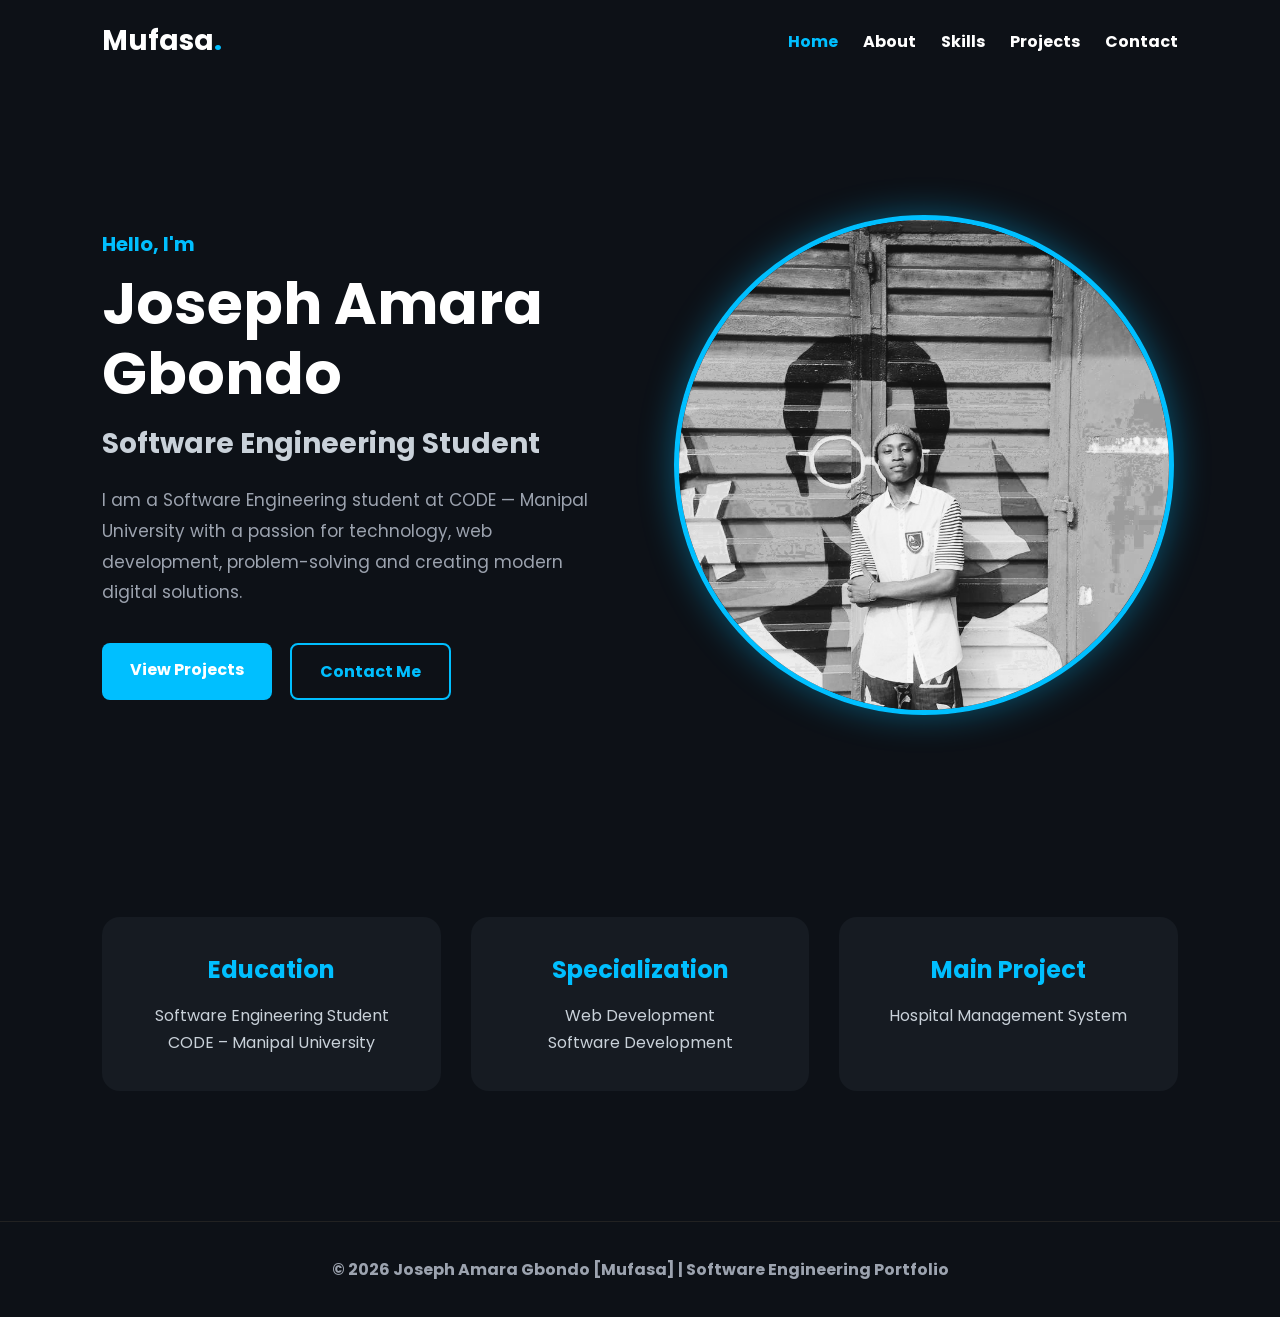
<file: index.html>
<!DOCTYPE html>
<html lang="en">
<head>
<meta charset="UTF-8">
<meta name="viewport" content="width=device-width, initial-scale=1.0">

<title>Joseph Amara Gbondo | Software Engineer</title>

<link rel="stylesheet" href="style.css">

<link href="https://fonts.googleapis.com/css2?family=Poppins:wght@300;400;500;600;700&display=swap" rel="stylesheet">
</head>

<body>

<!-- NAVBAR -->

<header>
    <nav class="navbar">

        <div class="logo">
            Mufasa<span>.</span>
        </div>

        <ul class="nav-links">
            <li><a href="index.html" class="active"><b>Home</b></a></li>
            <li><a href="about.html"><b>About</b></a></li>
            <li><a href="skills.html"><b>Skills</b></a></li>
            <li><a href="projects.html"><b>Projects</b></a></li>
            <li><a href="contact.html"><b>Contact</b></a></li>
        </ul>

    </nav>
</header>

<!-- HERO SECTION -->

<section class="hero">

    <div class="hero-text">

        <h3>Hello, I'm</h3>

        <h1>
            Joseph Amara Gbondo
        </h1>

        <h2>
            Software Engineering Student
        </h2>

        <p>
            I am a Software Engineering student at
            CODE — Manipal University with a passion
            for technology, web development,
            problem-solving and creating modern
            digital solutions.
        </p>

        <div class="hero-buttons">

            <a href="projects.html" class="btn">
                <b>View Projects</b>
            </a>

            <a href="contact.html" class="btn-outline">
                <b>Contact Me</b>
            </a>

        </div>

    </div>

    <div class="hero-image">

        <img src="images/3.jpg"
        alt="Profile Image">

    </div>

</section>

<!-- QUICK INFO -->

<section class="info-section">

    <div class="info-card">

        <h2>Education</h2>

        <p>
            Software Engineering Student
            <br>
            CODE – Manipal University
        </p>

    </div>

    <div class="info-card">

        <h2>Specialization</h2>

        <p>
            Web Development
            <br>
            Software Development
        </p>

    </div>

    <div class="info-card">

        <h2>Main Project</h2>

        <p>
            Hospital Management System
        </p>

    </div>

</section>

<!-- FOOTER -->

<footer>

    <p>
        <b>© 2026 Joseph Amara Gbondo [Mufasa]
        | Software Engineering Portfolio</b>
    </p>

</footer>

<script src="script.js"></script>

</body>
</html>
</file>
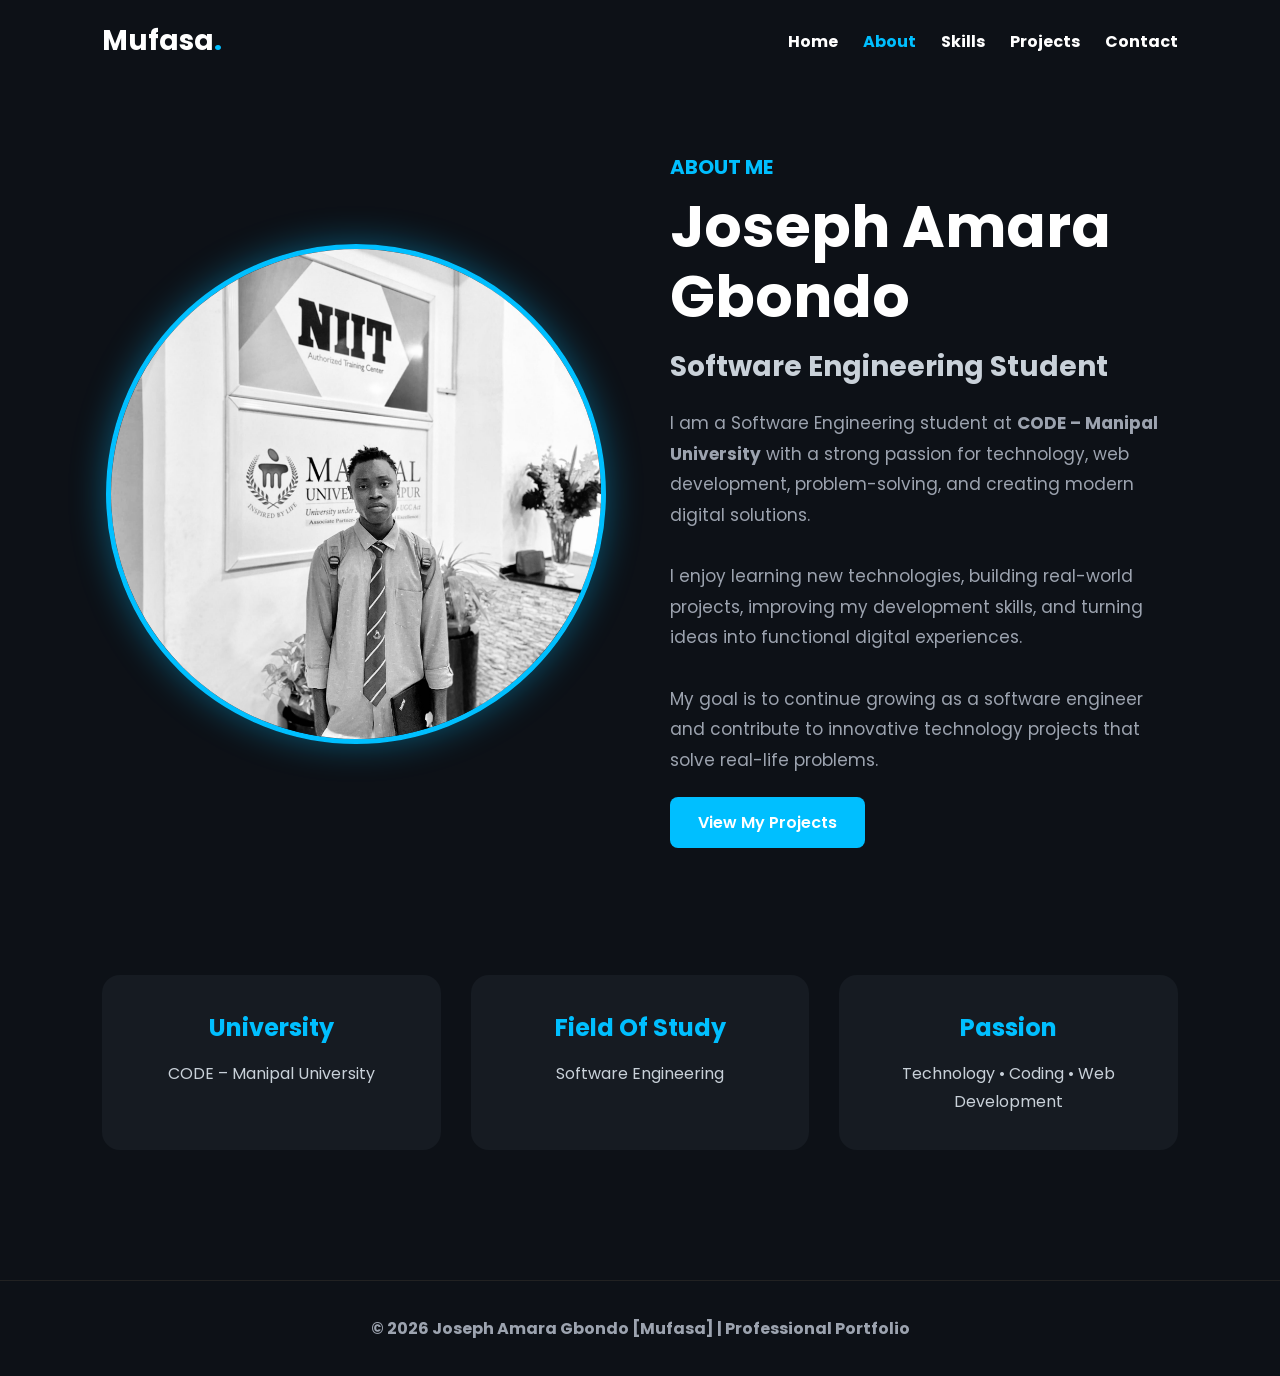
<file: about.html>
<!DOCTYPE html>
<html lang="en">
<head>

<meta charset="UTF-8">
<meta name="viewport"
content="width=device-width, initial-scale=1.0">

<title>About | Joseph Amara Gbondo</title>

<link rel="stylesheet" href="style.css">

<link href="https://fonts.googleapis.com/css2?family=Poppins:wght@300;400;500;600;700&display=swap" rel="stylesheet">

</head>

<body>

<!-- NAVBAR -->

<header>

<nav class="navbar">

<div class="logo">
Mufasa<span>.</span>
</div>

<ul class="nav-links">

<li>
<a href="index.html"><b>Home</b></a>
</li>

<li>
<a href="about.html"
class="active">
<b>About</b>
</a>
</li>

<li>
<a href="skills.html">
<b>Skills</b>
</a>
</li>

<li>
<a href="projects.html">
<b>Projects</b>
</a>
</li>

<li>
<a href="contact.html">
<b>Contact</b>
</a>
</li>

</ul>

</nav>

</header>

<!-- ABOUT SECTION -->

<section class="hero">

<div class="hero-image">

<img src="images/1.jpeg"
alt="Joseph Profile">

</div>

<div class="hero-text">

<h3>ABOUT ME</h3>

<h1>
Joseph Amara Gbondo
</h1>

<h2>
Software Engineering Student
</h2>

<p>

I am a Software Engineering student at
<strong>CODE – Manipal University</strong>
with a strong passion for technology,
web development, problem-solving,
and creating modern digital solutions.

<br><br>

I enjoy learning new technologies,
building real-world projects,
improving my development skills,
and turning ideas into functional
digital experiences.

<br><br>

My goal is to continue growing as a
software engineer and contribute
to innovative technology projects
that solve real-life problems.

</p>

<a href="projects.html"
class="btn">

View My Projects

</a>

</div>

</section>

<!-- PERSONAL DETAILS -->

<section class="info-section">

<div class="info-card">

<h2>
University
</h2>

<p>

CODE – Manipal University

</p>

</div>

<div class="info-card">

<h2>
Field Of Study
</h2>

<p>

Software Engineering

</p>

</div>

<div class="info-card">

<h2>
Passion
</h2>

<p>

Technology • Coding •
Web Development

</p>

</div>

</section>

<!-- FOOTER -->

<footer>

<p>

<b>© 2026 Joseph Amara
Gbondo [Mufasa]

|
Professional Portfolio
</b>

</p>

</footer>

<script src="script.js"></script>

</body>
</html>
</file>
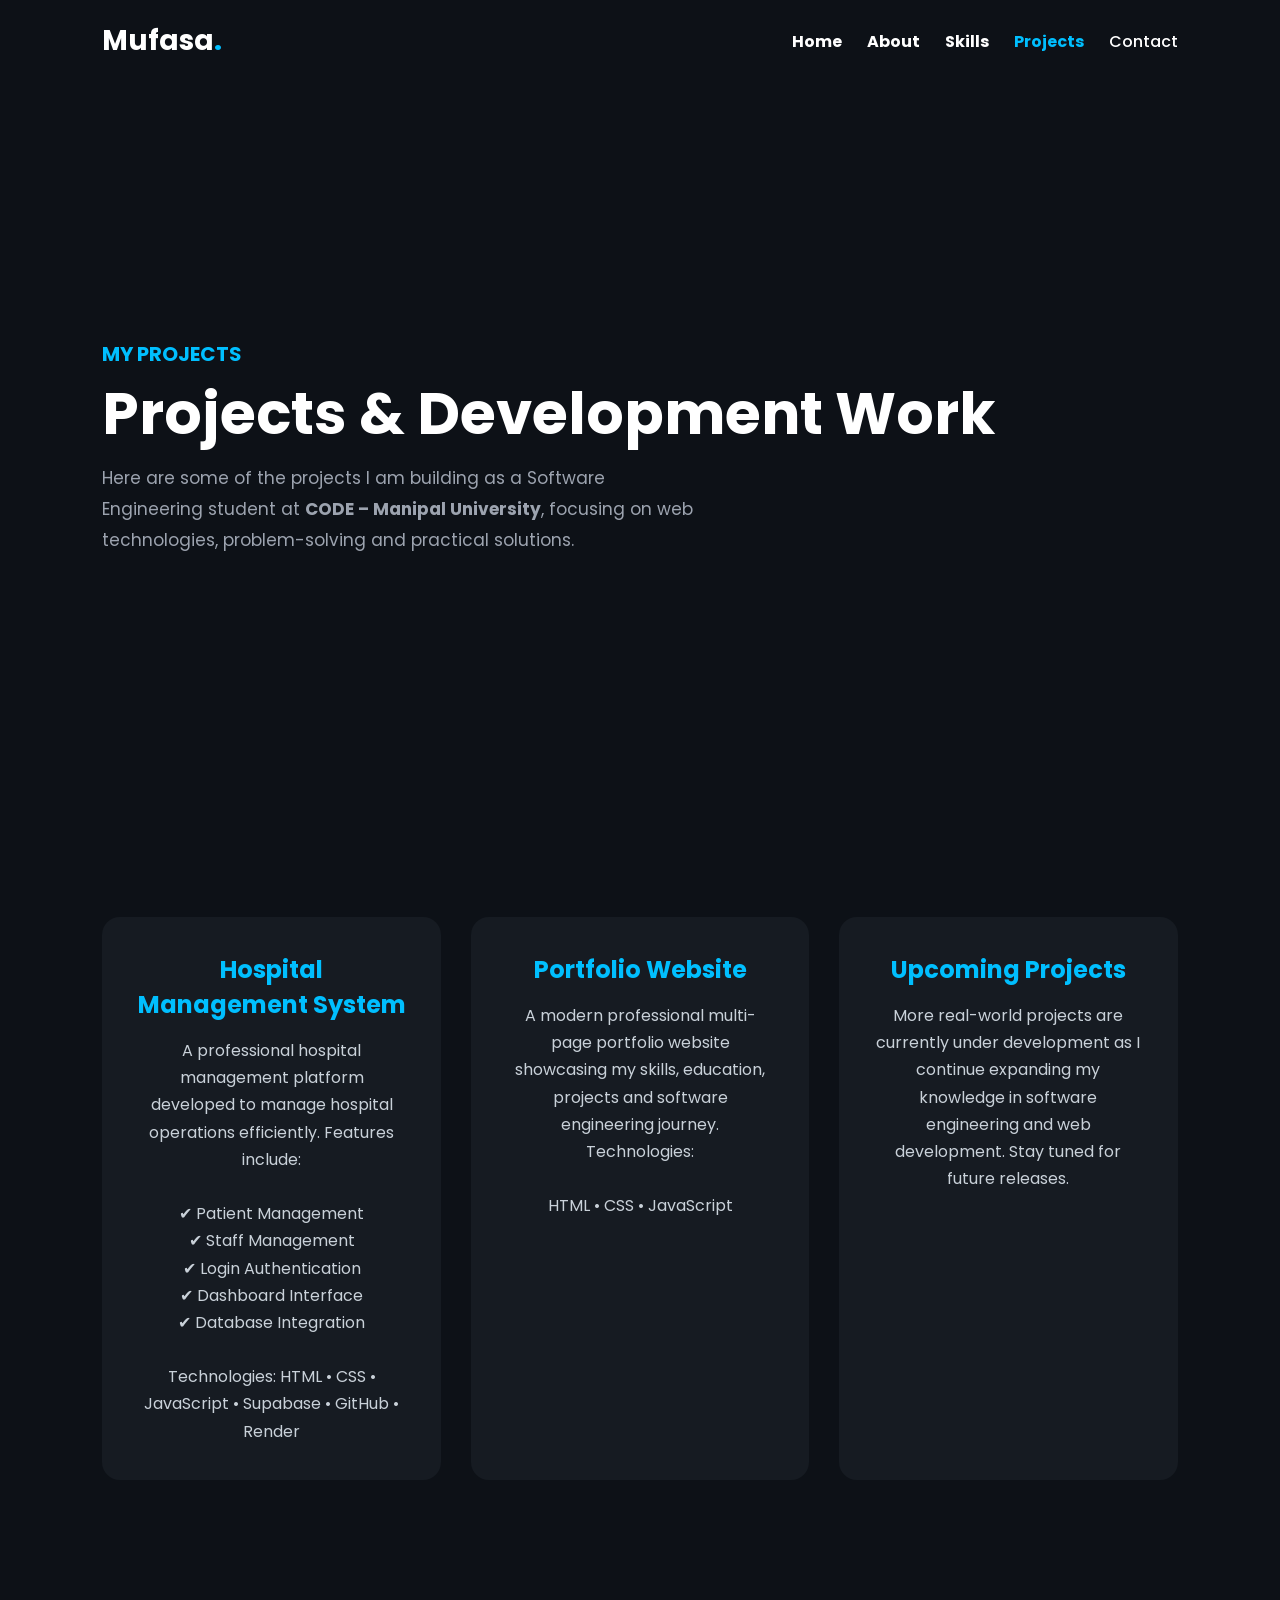
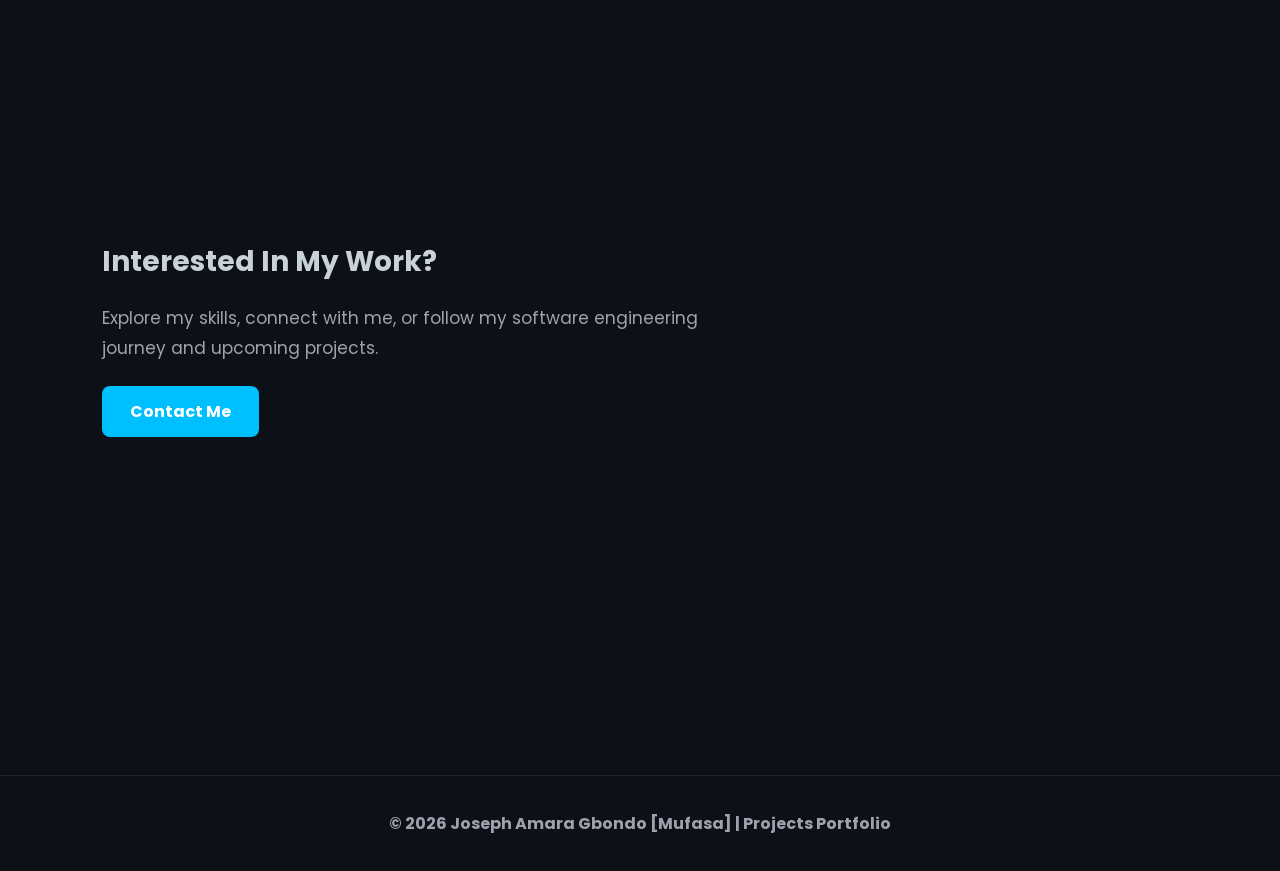
<file: projects.html>
<!DOCTYPE html>
<html lang="en">
<head>

<meta charset="UTF-8">
<meta name="viewport"
content="width=device-width, initial-scale=1.0">

<title>Projects | Joseph Amara Gbondo</title>

<link rel="stylesheet" href="style.css">

<link href="https://fonts.googleapis.com/css2?family=Poppins:wght@300;400;500;600;700&display=swap" rel="stylesheet">

</head>

<body>

<!-- NAVBAR -->

<header>

<nav class="navbar">

<div class="logo">
Mufasa<span>.</span>
</div>

<ul class="nav-links">

<li><a href="index.html"><b>Home</b></a></li>

<li><a href="about.html"><b>About</b></a></li>

<li><a href="skills.html"><b>Skills</b></a></li>

<li>
<a href="projects.html"
class="active">
<b>Projects</b>
</a>
</li>

<li><a href="contact.html">Contact</a></li>

</ul>

</nav>

</header>

<!-- PROJECT HERO -->

<section class="hero">

<div class="hero-text">

<h3>MY PROJECTS</h3>

<h1>
Projects &
Development Work
</h1>

<p>

Here are some of the projects I am
building as a Software Engineering
student at <strong>CODE – Manipal University</strong>,
focusing on web technologies,
problem-solving and practical solutions.

</p>

</div>

</section>

<!-- PROJECT CARDS -->

<section class="info-section">

<div class="info-card">

<h2>
Hospital Management System
</h2>

<p>

A professional hospital management
platform developed to manage hospital
operations efficiently.

Features include:

<br><br>

✔ Patient Management<br>
✔ Staff Management<br>
✔ Login Authentication<br>
✔ Dashboard Interface<br>
✔ Database Integration

<br><br>

Technologies:

HTML • CSS • JavaScript •
Supabase • GitHub • Render

</p>

</div>

<div class="info-card">

<h2>
Portfolio Website
</h2>

<p>

A modern professional multi-page
portfolio website showcasing my
skills, education, projects and
software engineering journey.

Technologies:

<br><br>

HTML • CSS • JavaScript

</p>

</div>

<div class="info-card">

<h2>
Upcoming Projects
</h2>

<p>

More real-world projects are currently
under development as I continue
expanding my knowledge in software
engineering and web development.

Stay tuned for future releases.

</p>

</div>

</section>

<!-- CALL TO ACTION -->

<section class="hero">

<div class="hero-text">

<h2>
Interested In My Work?
</h2>

<p>

Explore my skills, connect with me,
or follow my software engineering
journey and upcoming projects.

</p>

<a href="contact.html"
class="btn">

<b>Contact Me</b>

</a>

</div>

</section>

<!-- FOOTER -->

<footer>

<p>

<b>© 2026 Joseph Amara Gbondo [Mufasa]
| Projects Portfolio</b>

</p>

</footer>

<script src="script.js"></script>

</body>
</html>
</file>
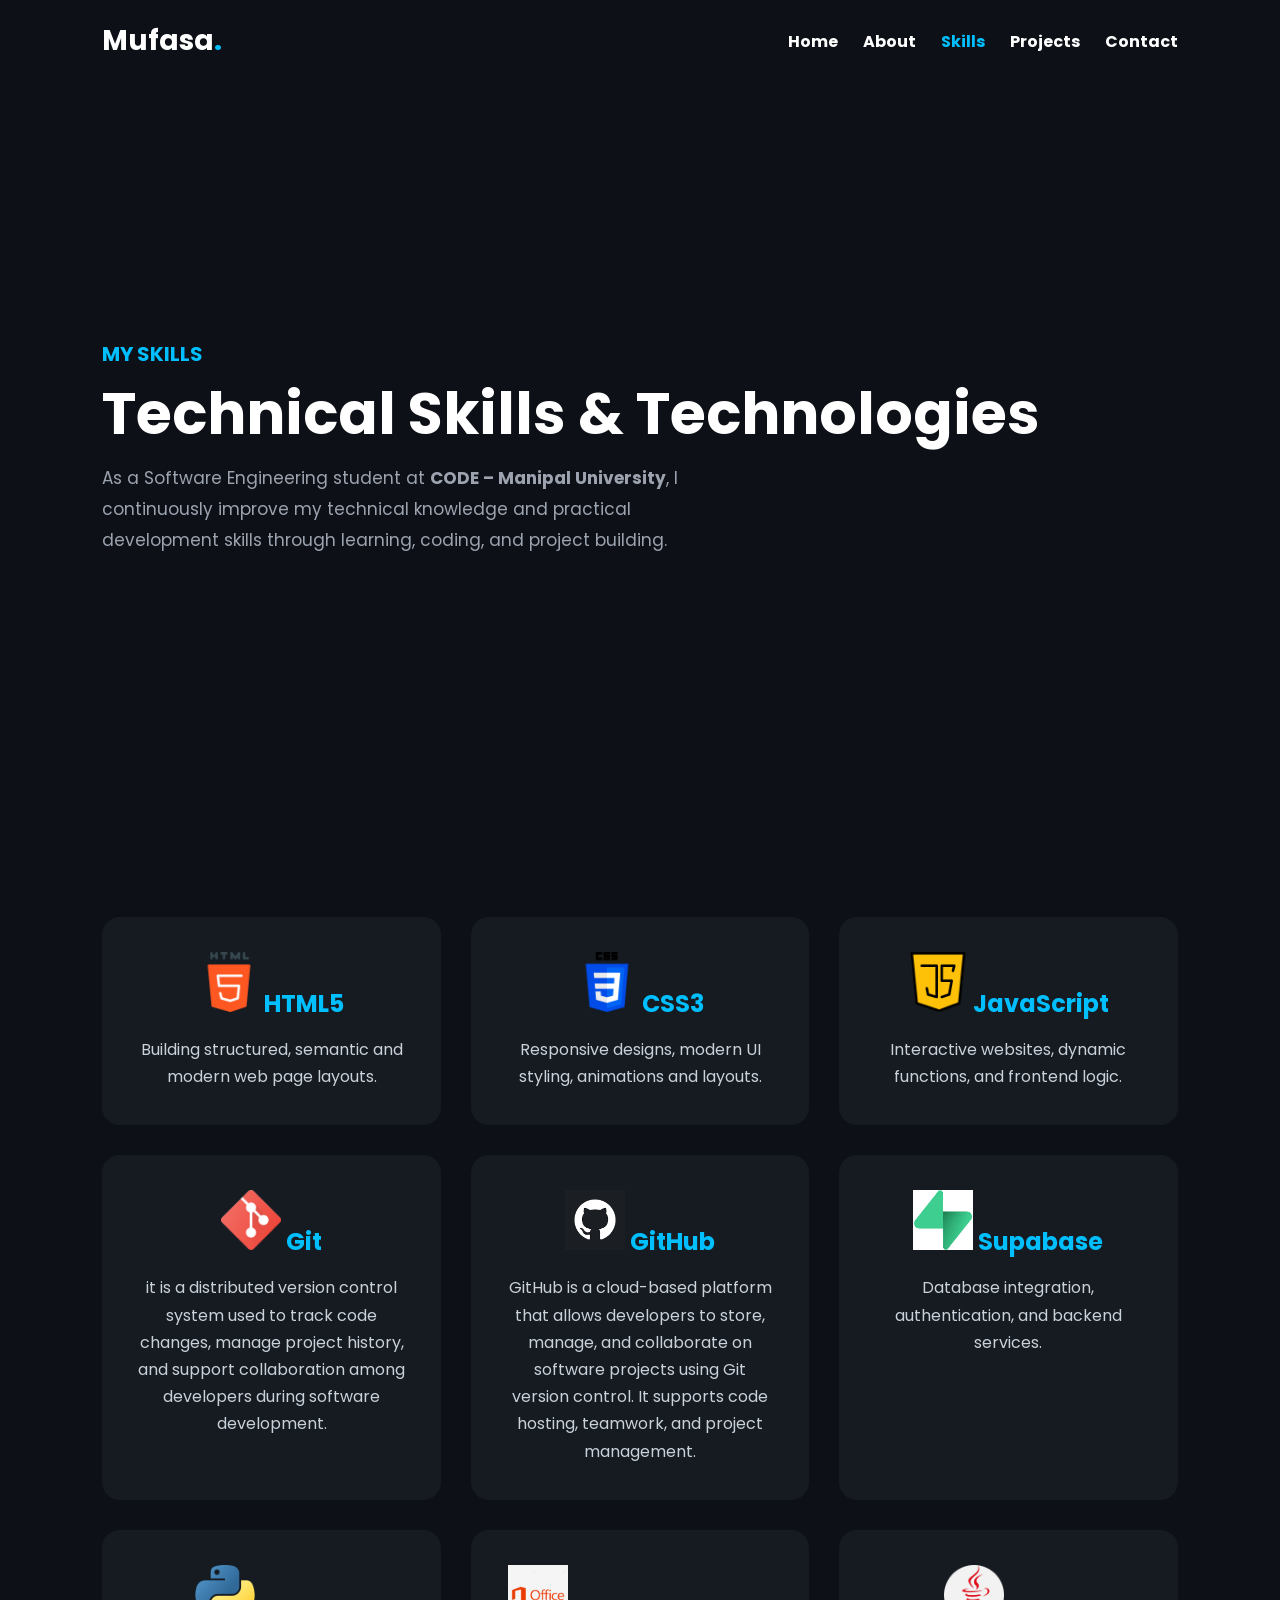
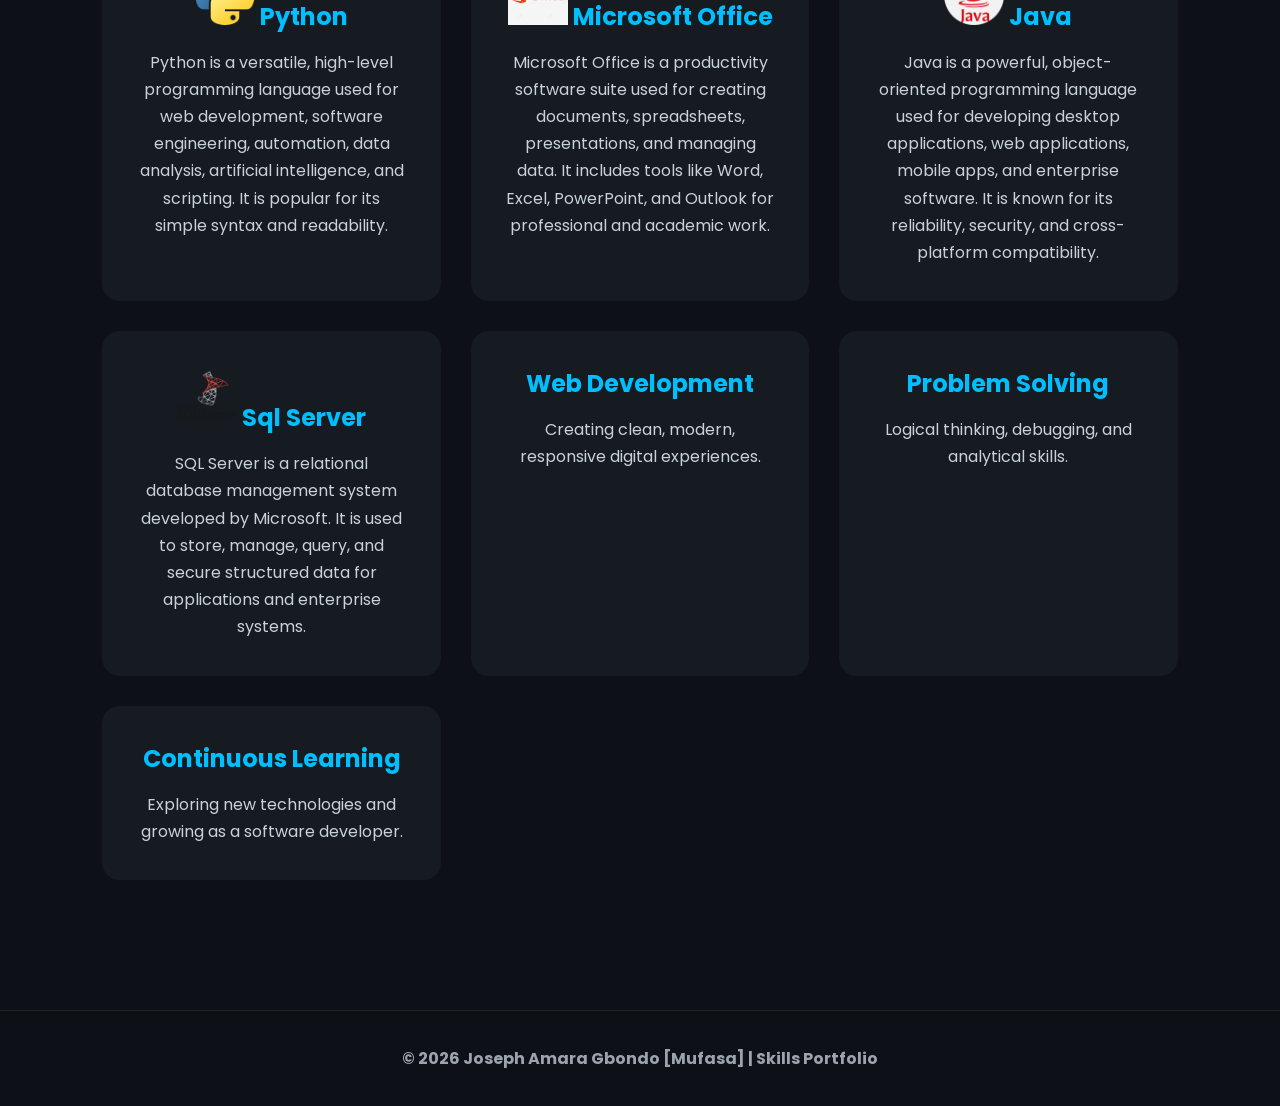
<file: skills.html>
<!DOCTYPE html>
<html lang="en">
<head>

<meta charset="UTF-8">
<meta name="viewport"
content="width=device-width, initial-scale=1.0">

<title>Skills | Joseph Amara Gbondo</title>

<link rel="stylesheet" href="style.css">

<link href="https://fonts.googleapis.com/css2?family=Poppins:wght@300;400;500;600;700&display=swap" rel="stylesheet">

</head>

<body>

<!-- NAVBAR -->

<header>

<nav class="navbar">

<div class="logo">
Mufasa<span>.</span>
</div>

<ul class="nav-links">

<li><a href="index.html"><b>Home</b></a></li>

<li><a href="about.html"><b>About</b></a></li>

<li>
<a href="skills.html"
class="active">
<b>Skills</b>
</a>
</li>

<li><a href="projects.html"><b>Projects</b></a></li>

<li><a href="contact.html"><b>Contact</b></a></li>

</ul>

</nav>

</header>

<!-- PAGE HEADER -->

<section class="hero">

<div class="hero-text">

<h3>MY SKILLS</h3>

<h1>
Technical Skills &
Technologies
</h1>

<p>

As a Software Engineering student at
<strong>CODE – Manipal University</strong>,
I continuously improve my technical
knowledge and practical development
skills through learning, coding,
and project building.

</p>

</div>

</section>

<!-- SKILLS SECTION -->

<section class="info-section">

<div class="info-card">

<h2><img src="images/html-5.png"
        alt="Profile Image" width="60" height="60">
    HTML5</h2>

<p>

Building structured,
semantic and modern
web page layouts.

</p>

</div>

<div class="info-card">

<h2><img src="images/css.png"
        alt="Profile Image" width="60" height="60">
    CSS3</h2>

<p>

Responsive designs,
modern UI styling,
animations and layouts.

</p>

</div>

<div class="info-card">

<h2><img src="images/javascript.png"
        alt="Profile Image" width="60" height="60">
    JavaScript</h2>

<p>

Interactive websites,
dynamic functions,
and frontend logic.

</p>

</div>

<div class="info-card">

<h2><img src="images/git.png"
        alt="Profile Image" width="60" height="60">
    Git</h2>

<p>

it is a distributed version control system used to track code changes,
 manage project history,
 and support collaboration among developers during software development.


</p>

</div>


<div class="info-card">

<h2><img src="images/GitHub.png"
        alt="Profile Image" width="60" height="60">
    GitHub</h2>

<p>

GitHub is a cloud-based platform that allows developers to store, manage, 
and collaborate on software projects using Git version control. 
It supports code hosting, teamwork, and project management.


</p>

</div>


<div class="info-card">

<h2><img src="images/supbase.jpeg"
        alt="Profile Image" width="60" height="60">
Supabase</h2>

<p>

Database integration,
authentication,
and backend services.

</p>

</div>

<div class="info-card">

<h2><img src="images/python.png"
        alt="Profile Image" width="60" height="60">
    Python</h2>

<p>

Python is a versatile, high-level programming language used for web development,
 software engineering, automation, data analysis, artificial intelligence, and scripting. 
 It is popular for its simple syntax and readability.

</p>

</div>

<div class="info-card">

<h2><img src="images/office.jpg"
        alt="Profile Image" width="60" height="60">
    Microsoft Office</h2>

<p>

Microsoft Office is a productivity software suite used for creating documents, spreadsheets, presentations,
and managing data.
It includes tools like Word, Excel, PowerPoint, and Outlook for professional and academic work.


</p>

</div>

<div class="info-card">

<h2><img src="images/java.png"
        alt="Profile Image" width="60" height="60">
    Java</h2>

<p>

Java is a powerful, object-oriented programming language used for developing desktop applications, 
web applications, mobile apps, and enterprise software. It is known for its reliability, security, 
and cross-platform compatibility.


</p>

</div>

</div>

<div class="info-card">

<h2><img src="images/sql.png"
        alt="Profile Image" width="60" height="60">
    Sql Server</h2>

<p>

SQL Server is a relational database management system developed by Microsoft.
 It is used to store, manage, query, 
 and secure structured data for applications and enterprise systems.


</p>

</div>


<div class="info-card">

<h2>Web Development</h2>

<p>

Creating clean,
modern, responsive
digital experiences.

</p>

</div>


<div class="info-card">

<h2>Problem Solving</h2>

<p>

Logical thinking,
debugging,
and analytical skills.

</p>

</div>

<div class="info-card">

<h2>Continuous Learning</h2>

<p>

Exploring new technologies
and growing as a software
developer.

</p>

</div>

</section>

<!-- FOOTER -->

<footer>

<p>

<b>© 2026 Joseph Amara Gbondo [Mufasa]
| Skills Portfolio</b>

</p>

</footer>

<script src="script.js"></script>

</body>
</html>
</file>
<file: style.css>
/* GOOGLE FONT */

*{
margin:0;
padding:0;
box-sizing:border-box;
font-family:'Poppins', sans-serif;
}

body{
background:#0d1117;
color:#ffffff;
}

/* NAVBAR */

header{
padding:20px 8%;
}

.navbar{
display:flex;
justify-content:space-between;
align-items:center;
}

.logo{
font-size:28px;
font-weight:700;
color:#fff;
}

.logo span{
color:#00bfff;
}

.nav-links{
display:flex;
gap:25px;
list-style:none;
}

.nav-links a{
text-decoration:none;
color:#ffffff;
font-weight:500;
transition:0.3s;
}

.nav-links a:hover,
.nav-links .active{
color:#00bfff;
}

/* HERO SECTION */

.hero{
display:flex;
justify-content:space-between;
align-items:center;
padding:70px 8%;
min-height:85vh;
gap:60px;
}

.hero-text{
flex:1;
}

.hero-text h3{
color:#00bfff;
font-size:20px;
margin-bottom:10px;
}

.hero-text h1{
font-size:58px;
line-height:1.2;
margin-bottom:15px;
}

.hero-text h2{
font-size:28px;
color:#c9d1d9;
margin-bottom:20px;
}

.hero-text p{
font-size:17px;
line-height:1.8;
color:#9ca3af;
margin-bottom:35px;
max-width:600px;
}

/* BUTTONS */

.hero-buttons{
display:flex;
gap:18px;
}

.btn{
background:#00bfff;
color:white;
padding:14px 28px;
border-radius:8px;
text-decoration:none;
font-weight:600;
transition:0.3s;
}

.btn:hover{
background:#0099cc;
transform:translateY(-3px);
}

.btn-outline{
border:2px solid #00bfff;
padding:14px 28px;
border-radius:8px;
text-decoration:none;
color:#00bfff;
font-weight:600;
transition:0.3s;
}

.btn-outline:hover{
background:#00bfff;
color:white;
}

/* PROFILE IMAGE */

.hero-image{
flex:1;
display:flex;
justify-content:center;
}

.hero-image img{
width:500px;
height:500px;
border-radius:50%;
object-fit:cover;
border:5px solid #00bfff;
box-shadow:0 0 35px rgba(0,191,255,0.4);

}

/* INFO CARDS */

.info-section{
display:grid;
grid-template-columns:repeat(3,1fr);
gap:30px;
padding:70px 8%;
}

.info-card{
background:#161b22;
padding:35px;
border-radius:18px;
transition:0.3s;
text-align:center;
}

.info-card:hover{
transform:translateY(-10px);
box-shadow:0 0 25px rgba(0,191,255,0.15);
}

.info-card h2{
color:#00bfff;
margin-bottom:15px;
}

.info-card p{
color:#c9d1d9;
line-height:1.7;
}

.info-card a{
    text-decoration: none;
    color: #fff;
}

.info-card a:hover{
    color: #ffffff;
}

/* FOOTER */

footer{
padding:35px;
text-align:center;
border-top:1px solid #222;
color:#9ca3af;
margin-top:60px;
}

/* RESPONSIVE DESIGN */

@media(max-width:992px){

.hero{
flex-direction:column;
text-align:center;
}

.hero-buttons{
justify-content:center;
}

.hero-text h1{
font-size:42px;
}

.info-section{
grid-template-columns:1fr;
}

.navbar{
flex-direction:column;
gap:20px;
}

.nav-links{
flex-wrap:wrap;
justify-content:center;
}

}

@media(max-width:600px){

.hero-text h1{
font-size:34px;
}

.hero-image img{
width:250px;
height:250px;
}

.btn,
.btn-outline{
padding:12px 22px;
font-size:14px;
}

}

/* CONTACT FORM */

.contact-form{
max-width:700px;
margin:auto;
display:flex;
flex-direction:column;
gap:20px;
margin-top:40px;
}

.contact-form input,
.contact-form textarea{

width:100%;
padding:18px;
background:#161b22;
border:1px solid white(212,175,55,0.25);
border-radius:12px;
color:white;
font-size:16px;
outline:none;



}



.contact-form input:focus,
.contact-form textarea:focus{

border-color: sky;
box-shadow:0 0 25px rgba(0,191,255,0.15);

}

.contact-form textarea{
resize:none;
}
</file>
